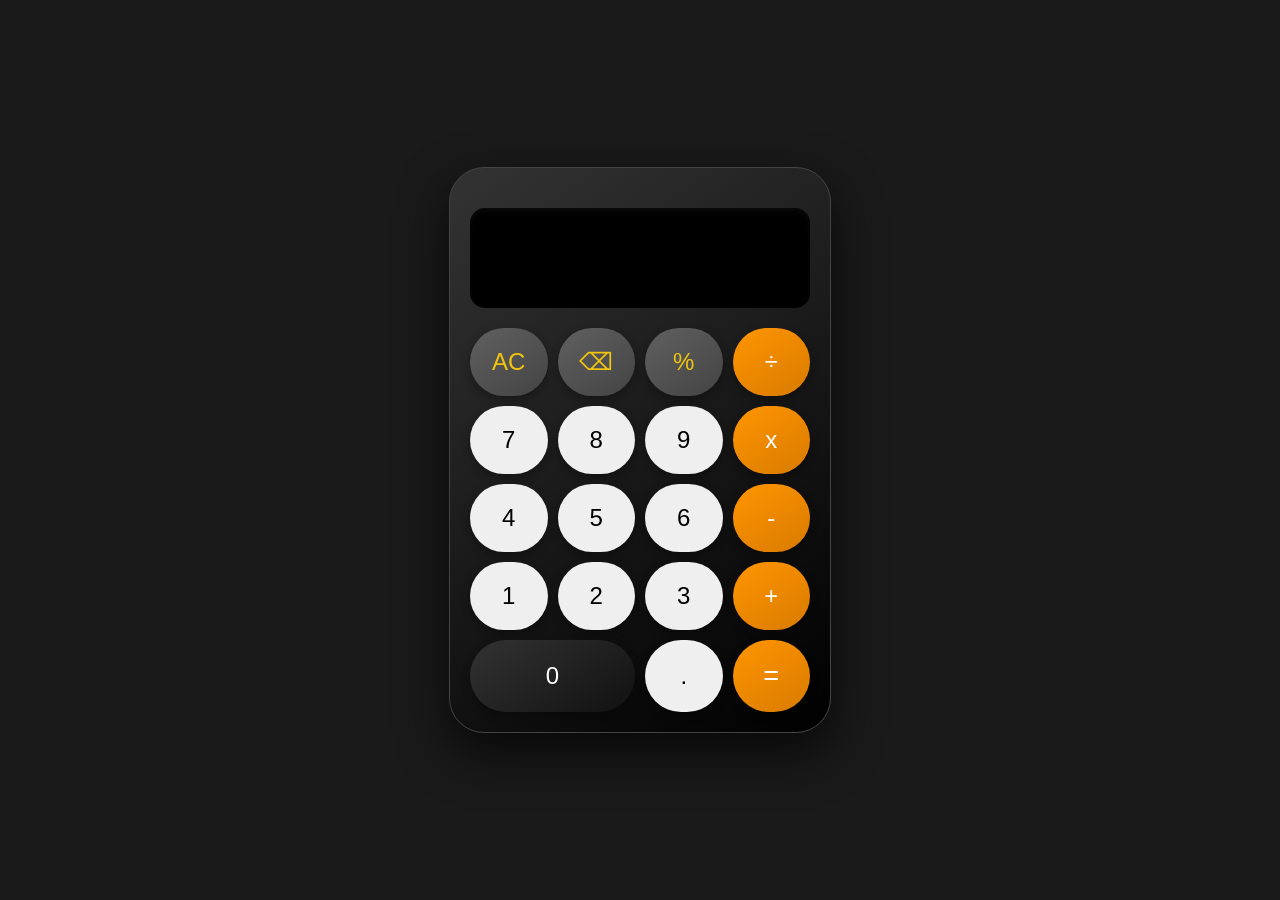
<file: index.html>
<!DOCTYPE html>
<html lang="en">

<head>
    <meta charset="UTF-8">
    <meta name="viewport" content="width=device-width, initial-scale=1.0">
    <title>Calculator</title>
    <link rel="stylesheet" href="./style.css">
    <script src="./script.js" defer></script>
</head>

<body>
    <div class="maindiv">
        <div class="container">
            <div class="display-container">
                <input type="text" class="display" readonly id="result">
            </div>
            <div class="buttons">
                <button class="btn-func" onclick="clearBox()">AC</button>
                <button class="btn-func" onclick="removelastitem()">⌫</button>
                <button class="btn-func" onclick="displayNumber('%')">%</button>
                <button class="btn-optr" onclick="displayNumber('/')">÷</button>
                <button class="btn" onclick="displayNumber(7)">7</button>
                <button class="btn" onclick="displayNumber(8)">8</button>
                <button class="btn" onclick="displayNumber(9)">9</button>
                <button class="btn-optr" onclick="displayNumber('*')">x</button>
                <button class="btn" onclick="displayNumber(4)">4</button>
                <button class="btn" onclick="displayNumber(5)">5</button>
                <button class="btn" onclick="displayNumber(6)">6</button>
                <button class="btn-optr" onclick="displayNumber('-')">-</button>
                <button class="btn" onclick="displayNumber(1)">1</button>
                <button class="btn" onclick="displayNumber(2)">2</button>
                <button class="btn" onclick="displayNumber(3)">3</button>
                <button class="btn-optr" onclick="displayNumber('+')">+</button>
                <button class="btn-zero" onclick="displayNumber(0)">0</button>
                <button class="btn" onclick="displayNumber('.')">.</button>
                <button class="btn-eql" onclick="evaluateexp()">=</button>
            </div>
        </div>
    </div>
</body>

</html>
</file>
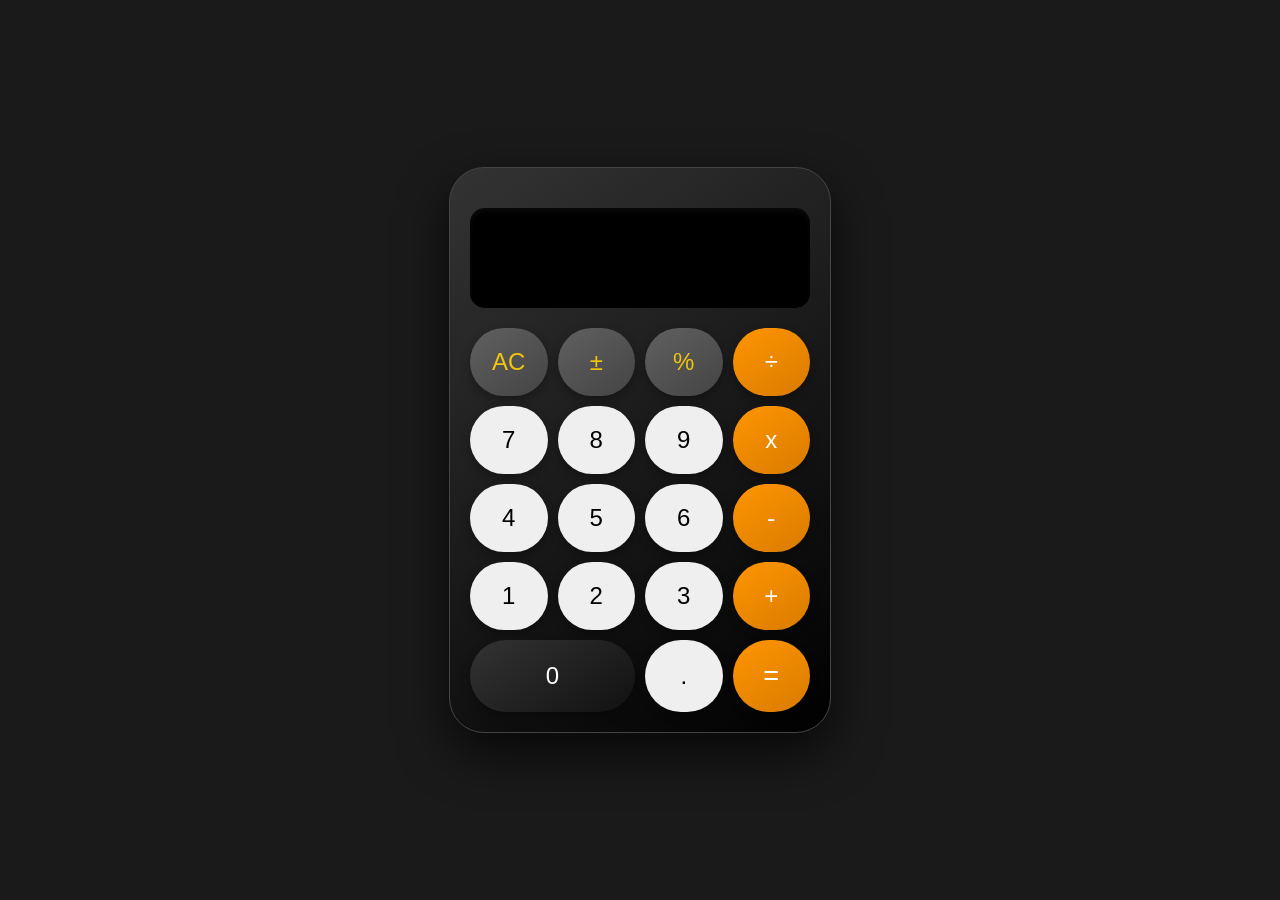
<file: calculator.html>
<!DOCTYPE html>
<html lang="en">

<head>
    <meta charset="UTF-8">
    <meta name="viewport" content="width=device-width, initial-scale=1.0">
    <title>Calculator</title>
    <link rel="stylesheet" href="./calculator.css">
    <script src="./calc.js" defer></script>
</head>

<body>
    <div class="maindiv">
        <div class="container">
            <div class="display-container">
                <input type="text" class="display" readonly id="result">
            </div>
            <div class="buttons">
                <button class="btn-func" onclick="clearBox()">AC</button>
                <button class="btn-func" onclick="displayNumber('±')">±</button>
                <button class="btn-func" onclick="displayNumber('%')">%</button>
                <button class="btn-optr" onclick="displayNumber('/')">÷</button>
                <button class="btn" onclick="displayNumber(7)">7</button>
                <button class="btn" onclick="displayNumber(8)">8</button>
                <button class="btn" onclick="displayNumber(9)">9</button>
                <button class="btn-optr" onclick="displayNumber('*')">x</button>
                <button class="btn" onclick="displayNumber(4)">4</button>
                <button class="btn" onclick="displayNumber(5)">5</button>
                <button class="btn" onclick="displayNumber(6)">6</button>
                <button class="btn-optr" onclick="displayNumber('-')">-</button>
                <button class="btn" onclick="displayNumber(1)">1</button>
                <button class="btn" onclick="displayNumber(2)">2</button>
                <button class="btn" onclick="displayNumber(3)">3</button>
                <button class="btn-optr" onclick="displayNumber('+')">+</button>
                <button class="btn-zero" onclick="displayNumber(0)">0</button>
                <button class="btn" onclick="displayNumber('.')">.</button>
                <button class="btn-eql" onclick="evaluateexp()">=</button>
            </div>
        </div>
    </div>
</body>

</html>
</file>
<file: style.css>
body {
    display: flex;
    justify-content: center;
    align-items: center;
    height: 100vh;
    margin: 0;
    background-color: #1a1a1a;
    font-family: 'Helvetica Neue', Arial, sans-serif;
}

.container {
    width: 340px;
    border-radius: 35px;
    background: linear-gradient(145deg, #333, #000);
    padding: 20px;
    box-shadow: 0 20px 50px rgba(0, 0, 0, 0.7);
    border: 1px solid #444;
    transition: transform 0.3s ease;
}

.container:hover {
    transform: translateY(-10px);
}

.display-container {
    height: 120px;
    display: flex;
    justify-content: center;
    align-items: flex-end;
    margin-bottom: 20px;
}

.display {
    width: 100%;
    height: 100px;
    background-color: #000;
    border: none;
    border-radius: 15px;
    color: #fff;
    font-size: 3.5rem;
    text-align: right;
    padding-right: 20px;
    box-sizing: border-box;
    box-shadow: inset 0 -3px 6px rgba(0, 0, 0, 0.5), inset 0 3px 6px rgba(255, 255, 255, 0.05);
}

.buttons {
    display: grid;
    grid-template-columns: repeat(4, 1fr);
    gap: 10px;
}

.btn,
.btn-zero,
.btn-func,
.btn-optr,
.btn-eql {
    border-radius: 50px;
    border: none;
    padding: 20px;
    cursor: pointer;
    font-size: 1.5rem;
    transition: all 0.2s ease;
    box-shadow: 0 4px 10px rgba(0, 0, 0, 0.3);
}

.btn-zero {
    grid-column: span 2;
    border-radius: 50px;
    background: linear-gradient(145deg, #333, #111);
    color: #fff;
}

.btn-func {
    background: linear-gradient(145deg, #606060, #444);
    color: #f1c40f;
}

.btn-optr {
    background: linear-gradient(145deg, #ff9500, #d97b00);
    color: white;
}

.btn-eql {
    background: linear-gradient(145deg, #ff9500, #d97b00);
    color: white;
    font-size: 1.7rem;
}

.btn:hover,
.btn-zero:hover,
.btn-func:hover,
.btn-optr:hover,
.btn-eql:hover {
    transform: scale(1.05);
    box-shadow: 0 6px 15px rgba(0, 0, 0, 0.5);
}

.btn-func:hover {
    background: linear-gradient(145deg, #737373, #5c5c5c);
}

.btn-optr:hover {
    background: linear-gradient(145deg, #ffa64d, #e08300);
}

.btn-eql:hover {
    background: linear-gradient(145deg, #ffa64d, #e08300);
}
</file>
<file: calculator.css>
body {
    display: flex;
    justify-content: center;
    align-items: center;
    height: 100vh;
    margin: 0;
    background-color: #1a1a1a;
    font-family: 'Helvetica Neue', Arial, sans-serif;
}

.container {
    width: 340px;
    border-radius: 35px;
    background: linear-gradient(145deg, #333, #000);
    padding: 20px;
    box-shadow: 0 20px 50px rgba(0, 0, 0, 0.7);
    border: 1px solid #444;
    transition: transform 0.3s ease;
}

.container:hover {
    transform: translateY(-10px);
}

.display-container {
    height: 120px;
    display: flex;
    justify-content: center;
    align-items: flex-end;
    margin-bottom: 20px;
}

.display {
    width: 100%;
    height: 100px;
    background-color: #000;
    border: none;
    border-radius: 15px;
    color: #fff;
    font-size: 3.5rem;
    text-align: right;
    padding-right: 20px;
    box-sizing: border-box;
    box-shadow: inset 0 -3px 6px rgba(0, 0, 0, 0.5), inset 0 3px 6px rgba(255, 255, 255, 0.05);
}

.buttons {
    display: grid;
    grid-template-columns: repeat(4, 1fr);
    gap: 10px;
}

.btn,
.btn-zero,
.btn-func,
.btn-optr,
.btn-eql {
    border-radius: 50px;
    border: none;
    padding: 20px;
    cursor: pointer;
    font-size: 1.5rem;
    transition: all 0.2s ease;
    box-shadow: 0 4px 10px rgba(0, 0, 0, 0.3);
}

.btn-zero {
    grid-column: span 2;
    border-radius: 50px;
    background: linear-gradient(145deg, #333, #111);
    color: #fff;
}

.btn-func {
    background: linear-gradient(145deg, #606060, #444);
    color: #f1c40f;
}

.btn-optr {
    background: linear-gradient(145deg, #ff9500, #d97b00);
    color: white;
}

.btn-eql {
    background: linear-gradient(145deg, #ff9500, #d97b00);
    color: white;
    font-size: 1.7rem;
}

.btn:hover,
.btn-zero:hover,
.btn-func:hover,
.btn-optr:hover,
.btn-eql:hover {
    transform: scale(1.05);
    box-shadow: 0 6px 15px rgba(0, 0, 0, 0.5);
}

.btn-func:hover {
    background: linear-gradient(145deg, #737373, #5c5c5c);
}

.btn-optr:hover {
    background: linear-gradient(145deg, #ffa64d, #e08300);
}

.btn-eql:hover {
    background: linear-gradient(145deg, #ffa64d, #e08300);
}
</file>
